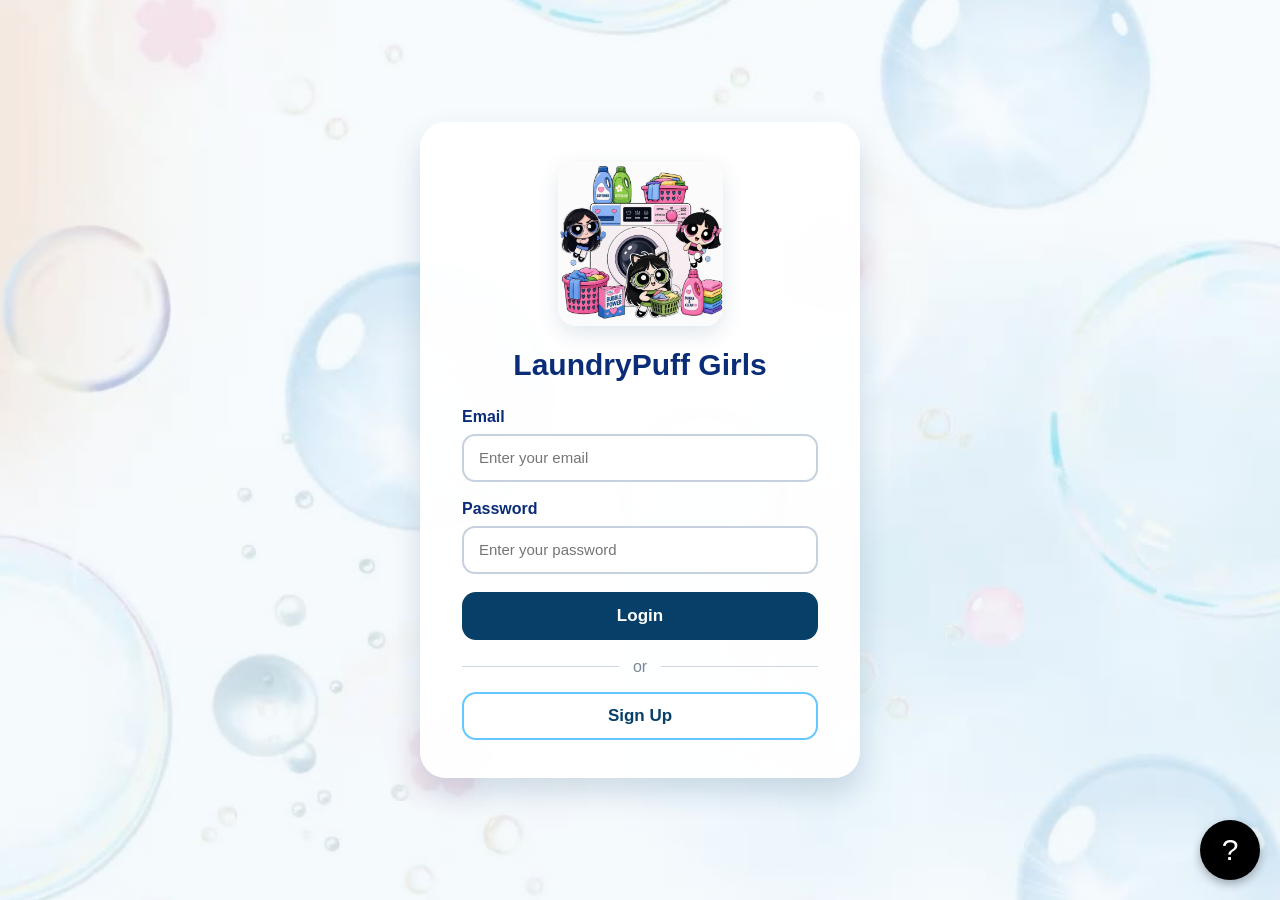
<file: index.html>
<!DOCTYPE html>
<html lang="en">
<head>
  <meta charset="UTF-8">
  <meta name="viewport" content="width=device-width, initial-scale=1.0">
  <title>LaundryPuff Girls - Login</title>
  <link rel="stylesheet" href="style.css">
</head>
<body>
  <main class="auth-page">
    <section class="auth-card">
      <div class="logo-wrap">
        <img src="images-logo.jpg" alt="LaundryPuff Girls Logo" class="logo-img">
      </div>

      <h1>LaundryPuff Girls</h1>
      <div id="loginMessage" class="message"></div>

      <form id="loginForm">
        <label for="loginEmail">Email</label>
        <input type="email" id="loginEmail" placeholder="Enter your email" required>

        <label for="loginPassword">Password</label>
        <input type="password" id="loginPassword" placeholder="Enter your password" required>

        <button type="submit">Login</button>
      </form>

      <div class="divider">or</div>
      <a href="signup.html" class="auth-btn outline">Sign Up</a>
    </section>
  </main>

  <script src="app.js"></script>
  <button class="help-btn" onclick="showHelp()">?</button>
</body>
</html>
</file>
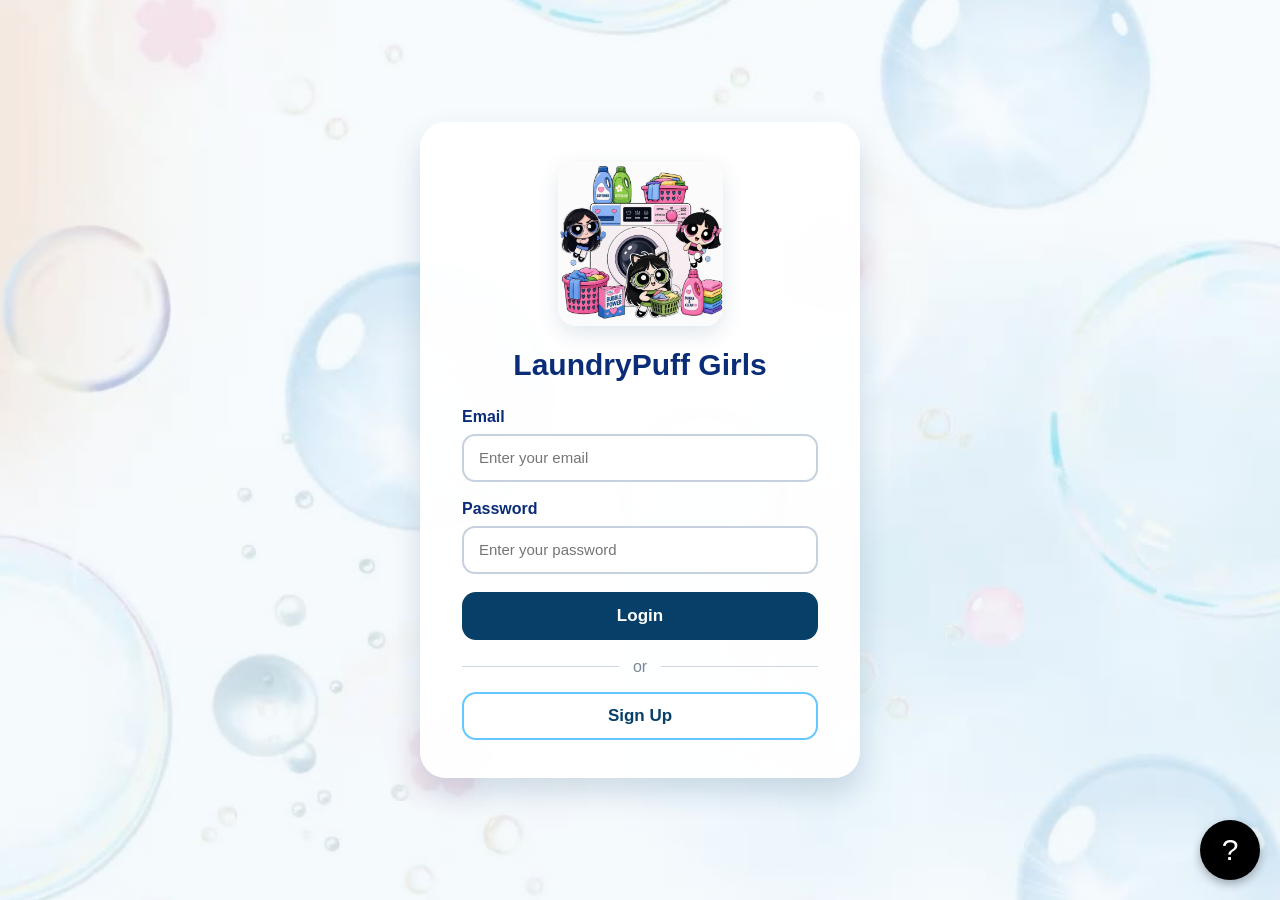
<file: addcustomer.html>
<!DOCTYPE html>
<html lang="en">
<head>
  <meta charset="UTF-8">
  <meta name="viewport" content="width=device-width, initial-scale=1.0">
  <title>LaundryPuff Girls - Add Customer</title>
  <link rel="stylesheet" href="style.css">
</head>
<body>
  <header class="header">
    <img src="images-logo.jpg" alt="LaundryPuff Girls Logo" class="header-logo">
    <h1>LaundryPuff Girls</h1>
  </header>

  <div class="layout">
    <aside class="sidebar">
      <nav class="menu">
        <a href="homepage.html" class="active">Home Page</a>
        <a href="machine.html">Machine</a>
        <a href="customerhistory.html">Customer History</a>
        <a href="services.html">Services</a>
      </nav>
      <div class="logout">
        <a href="#" onclick="logout()">Log Out</a>
      </div>
    </aside>

    <main class="main">
      <section class="panel form-box">
        <div class="panel-header">
          <h2 id="formTitle">Add Customer</h2>
        </div>

        <div id="customerMessage" class="message"></div>

        <form id="customerForm">
          <div class="form-grid">
            <div class="form-group">
              <label for="customerName">Customer Name</label>
              <input type="text" id="customerName" class="form-control" required>
            </div>

            <div class="form-group">
              <label for="customerAddress">Address</label>
              <input type="text" id="customerAddress" class="form-control" required>
            </div>

            <div class="form-group">
              <label for="customerService">Service</label>
              <select id="customerService" class="form-control" required>
                <option value="">Select service</option>
                <optgroup label="Giant Services">
                  <option value="Giant - Wash">Giant - Wash</option>
                  <option value="Giant - Dry">Giant - Dry</option>
                  <option value="Giant - Fold">Giant - Fold</option>
                  <option value="Giant - Basic Package">Giant - Basic Package</option>
                  <option value="Giant - Premium Package">Giant - Premium Package</option>
                </optgroup>
                <optgroup label="Titan Services">
                  <option value="Titan - Wash">Titan - Wash</option>
                  <option value="Titan - Dry">Titan - Dry</option>
                  <option value="Titan - Fold">Titan - Fold</option>
                  <option value="Titan - Basic Package">Titan - Basic Package</option>
                  <option value="Titan - Premium Package">Titan - Premium Package</option>
                </optgroup>
              </select>
            </div>

            <div class="form-group">
              <label for="contactNo">Contact No.</label>
              <input type="tel" id="contactNo" class="form-control" placeholder="+63 9XXXXXXXXX" maxlength="13" inputmode="numeric" required>
            </div>

            <div class="form-group">
              <label for="customerKg">Weight (kg)</label>
              <input type="number" id="customerKg" class="form-control" min="1" step="1" required>
              <div id="kgNote" class="form-note"></div>
            </div>

            <div class="form-group">
              <label for="dateIn">Date In</label>
              <input type="date" id="dateIn" class="form-control" required>
            </div>

            <div class="form-group">
              <label for="dateOut">Date Out</label>
              <input type="date" id="dateOut" class="form-control">
            </div>

            <div class="form-group">
              <label for="paymentPreview">Auto Payment</label>
              <input type="text" id="paymentPreview" class="form-control" readonly>
            </div>

            <div class="form-group">
              <label for="detergent">Detergent</label>
              <select id="detergent" class="form-control">
                <option value="">None</option>
                <option value="Ariel Twin Pack">Ariel Twin Pack - ₱20</option>
                <option value="Breeze Twin Pack">Breeze Twin Pack - ₱20</option>
                <option value="Surf">Surf - ₱15</option>
                <option value="Champion Detergent">Champion Detergent - ₱15</option>
              </select>
            </div>

            <div class="form-group">
              <label for="detergentQty">Detergent Quantity</label>
              <input type="number" id="detergentQty" class="form-control" min="0" step="1" value="0">
            </div>

            <div class="form-group">
              <label for="fabcon">Fabcon / Fabric Conditioner</label>
              <select id="fabcon" class="form-control">
                <option value="">None</option>
                <option value="Downy">Downy - ₱15</option>
                <option value="Champion Fabcon">Champion Fabcon - ₱15</option>
                <option value="Del">Del - ₱10</option>
                <option value="Calla">Calla - ₱10</option>
                <option value="Surf Fabcon">Surf Fabcon - ₱10</option>
              </select>
            </div>

            <div class="form-group">
              <label for="fabconQty">Fabcon Quantity</label>
              <input type="number" id="fabconQty" class="form-control" min="0" step="1" value="0">
            </div>

            <div class="form-group">
              <label for="paymentStatus">Payment Status</label>
              <select id="paymentStatus" class="form-control" required>
                <option value="Unpaid">Unpaid</option>
                <option value="Paid">Paid</option>
              </select>
            </div>

            <div class="form-group">
              <label for="orderStatus">Laundry Status</label>
              <select id="orderStatus" class="form-control" required>
                <option value="Pending">Pending</option>
                <option value="In Progress">In Progress</option>
                <option value="Completed">Completed</option>
              </select>
            </div>
          </div>

          <div class="form-actions">
            <button type="submit" id="saveCustomerBtn" class="btn btn-primary">Save</button>
            <a href="homepage.html" class="btn btn-light">Cancel</a>
          </div>
        </form>
      </section>
    </main>
  </div>

  <script src="app.js"></script>
</body>
</html>
</file>
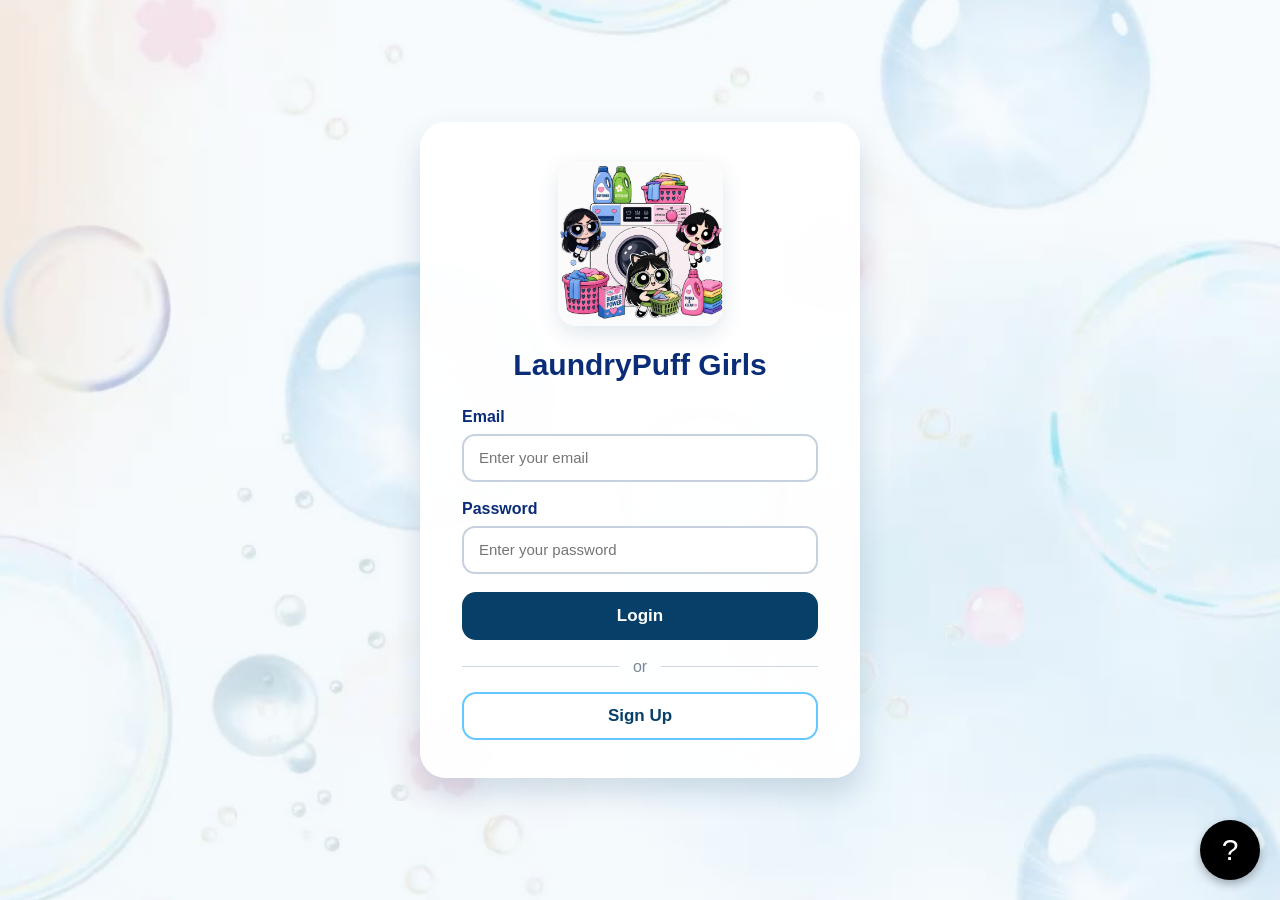
<file: customerhistory.html>
<!DOCTYPE html>
<html lang="en">
<head>
  <meta charset="UTF-8">
  <meta name="viewport" content="width=device-width, initial-scale=1.0">
  <title>LaundryPuff Girls - Customer History</title>
  <link rel="stylesheet" href="style.css">
  <link rel="stylesheet" href="https://cdnjs.cloudflare.com/ajax/libs/font-awesome/6.5.1/css/all.min.css">
</head>
<body>
  <header class="header">
    <img src="images-logo.jpg" alt="LaundryPuff Girls Logo" class="header-logo">
    <h1>LaundryPuff Girls</h1>
  </header>

  <div class="layout">
    <aside class="sidebar">
      <nav class="menu">
      <a href="homepage.html" class="nav-link">
        <i class="fa-solid fa-house"></i>
        <span>Home Page</span>
      </a>
      <a href="machine.html" class="nav-link">
        <i class="fa-solid fa-gear"></i>
        <span>Machine</span>
      </a>
      <a href="customerhistory.html" class="nav-link active">
        <i class="fa-solid fa-clock-rotate-left"></i>
        <span>Customer History</span>
      </a>
      <a href="services.html" class="nav-link">
        <i class="fa-solid fa-list"></i>
        <span>Services</span>
      </a>
    </nav>
    <div class="logout">
      <a href="#" onclick="logout()" class="nav-link">
        <i class="fa-solid fa-right-from-bracket"></i>
        <span>Log Out</span>
      </a>
    </div>
    </aside>

    <main class="main">
      <section class="panel">
        <div class="panel-header">
          <h2>Customer History</h2>
        </div>

        <input type="text" id="searchHistory" class="search-box" placeholder="Search completed paid records...">

        <div class="table-wrap">
          <table>
            <thead>
              <tr>
                <th>Customer</th>
                <th>Service</th>
                <th>KG</th>
                <th>Date In</th>
                <th>Date Out</th>
                <th>Payment</th>
                <th>Detergent</th>
                <th>Fabcon</th>
                <th>Paid?</th>
                <th>Status</th>
              </tr>
            </thead>
            <tbody id="historyTableBody"></tbody>
          </table>
        </div>
      </section>
    </main>
  </div>

  <script src="app.js"></script>
</body>
</html>
</file>
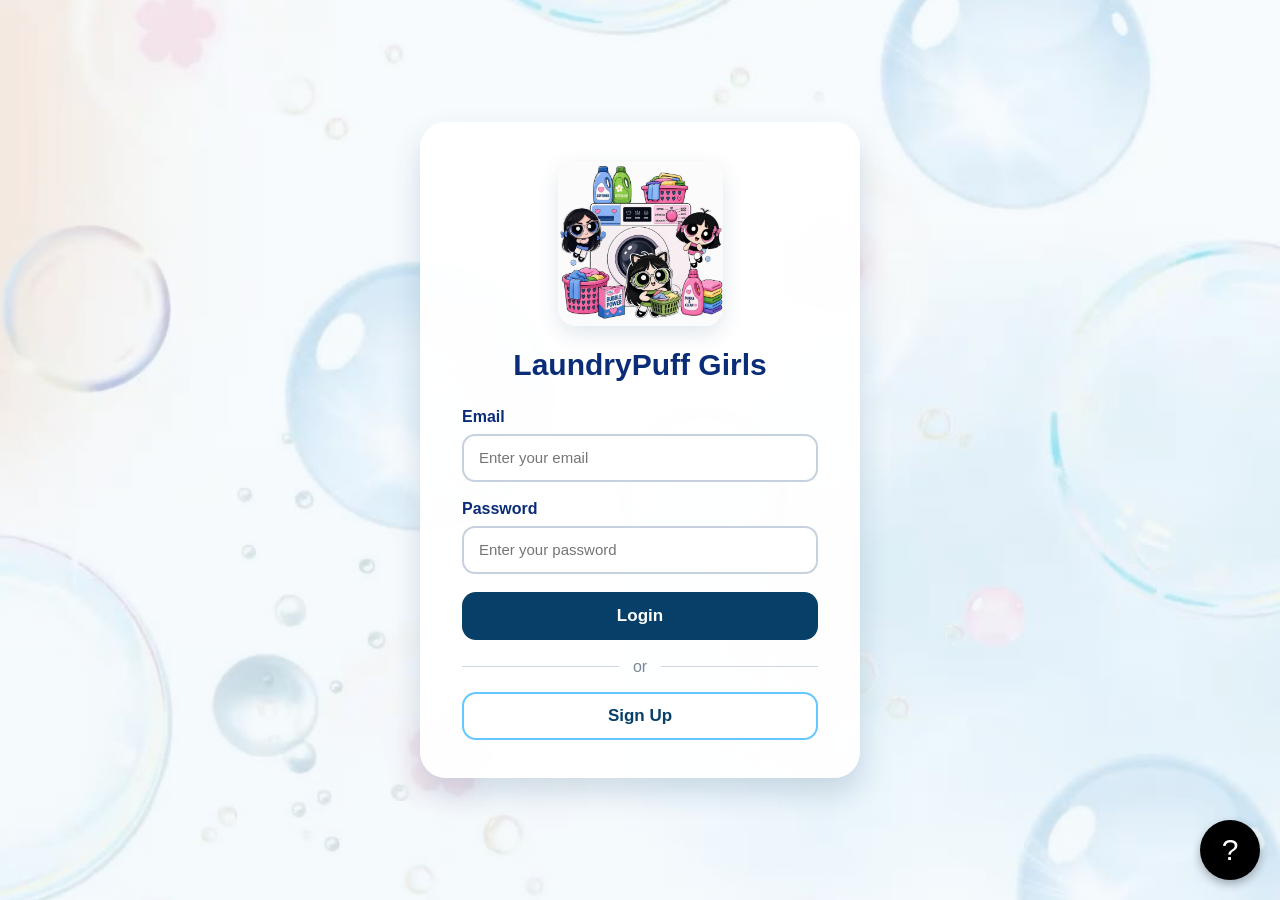
<file: homepage.html>
<!DOCTYPE html>
<html lang="en">
<head>
  <meta charset="UTF-8">
  <meta name="viewport" content="width=device-width, initial-scale=1.0">
  <title>LaundryPuff Girls - Home Page</title>
  <link rel="stylesheet" href="style.css">
  <link rel="stylesheet" href="https://cdnjs.cloudflare.com/ajax/libs/font-awesome/6.5.1/css/all.min.css">
</head>
<body>
  <header class="header">
    <img src="images-logo.jpg" alt="LaundryPuff Girls Logo" class="header-logo">
    <h1>LaundryPuff Girls</h1>
  </header>

  <div class="layout">
    <aside class="sidebar">
      <nav class="menu">
      <a href="homepage.html" class="nav-link active">
        <i class="fa-solid fa-house"></i>
        <span>Home Page</span>
      </a>
      <a href="machine.html" class="nav-link">
        <i class="fa-solid fa-gear"></i>
        <span>Machine</span>
      </a>
      <a href="customerhistory.html" class="nav-link">
        <i class="fa-solid fa-clock-rotate-left"></i>
        <span>Customer History</span>
      </a>
      <a href="services.html" class="nav-link">
        <i class="fa-solid fa-list"></i>
        <span>Services</span>
      </a>
    </nav>
    <div class="logout">
      <a href="#" onclick="logout()" class="nav-link">
        <i class="fa-solid fa-right-from-bracket"></i>
        <span>Log Out</span>
      </a>
    </div>
    </aside>

    <main class="main">
      <section class="panel">
        <div class="panel-header">
          <h2>Welcome to Home Page!</h2>
          <a href="addcustomer.html" class="btn btn-light">+ Add Customer</a>
        </div>

        <input type="text" id="searchCustomers" class="search-box" placeholder="Search customers...">

        <div class="table-wrap">
          <table>
            <thead>
              <tr>
                <th>Customer</th>
                <th>Address</th>
                <th>Service</th>
                <th>Contact</th>
                <th>KG</th>
                <th>Date In</th>
                <th>Date Out</th>
                <th>Payment</th>
                <th>Detergent</th>
                <th>Fabcon</th>
                <th>Paid?</th>
                <th>Status</th>
                <th>Action</th>
              </tr>
            </thead>
            <tbody id="customersTableBody"></tbody>
          </table>
        </div>
      </section>
    </main>
  </div>

  <!-- Quick Payment Status Modal -->
  <div id="paymentModal" class="modal">
    <section class="modal-card">
      <h3 style="font-weight: 900; color: #102d4a;">Payment Status</h3>
      <div class="form-group">
        <select id="quickPaymentStatus" class="form-control" style="margin-bottom: 20px;">
          <option value="Unpaid">Unpaid</option>
          <option value="Paid">Paid</option>
        </select>
      </div>
      <div class="form-actions" style="margin-top: 10px;">
        <button id="savePaymentBtn" class="btn btn-primary">Save</button>
        <button id="closePaymentModal" class="btn btn-light">Cancel</button>
      </div>
    </section>
  </div>

  <script src="app.js"></script>
</body>
</html>
</file>
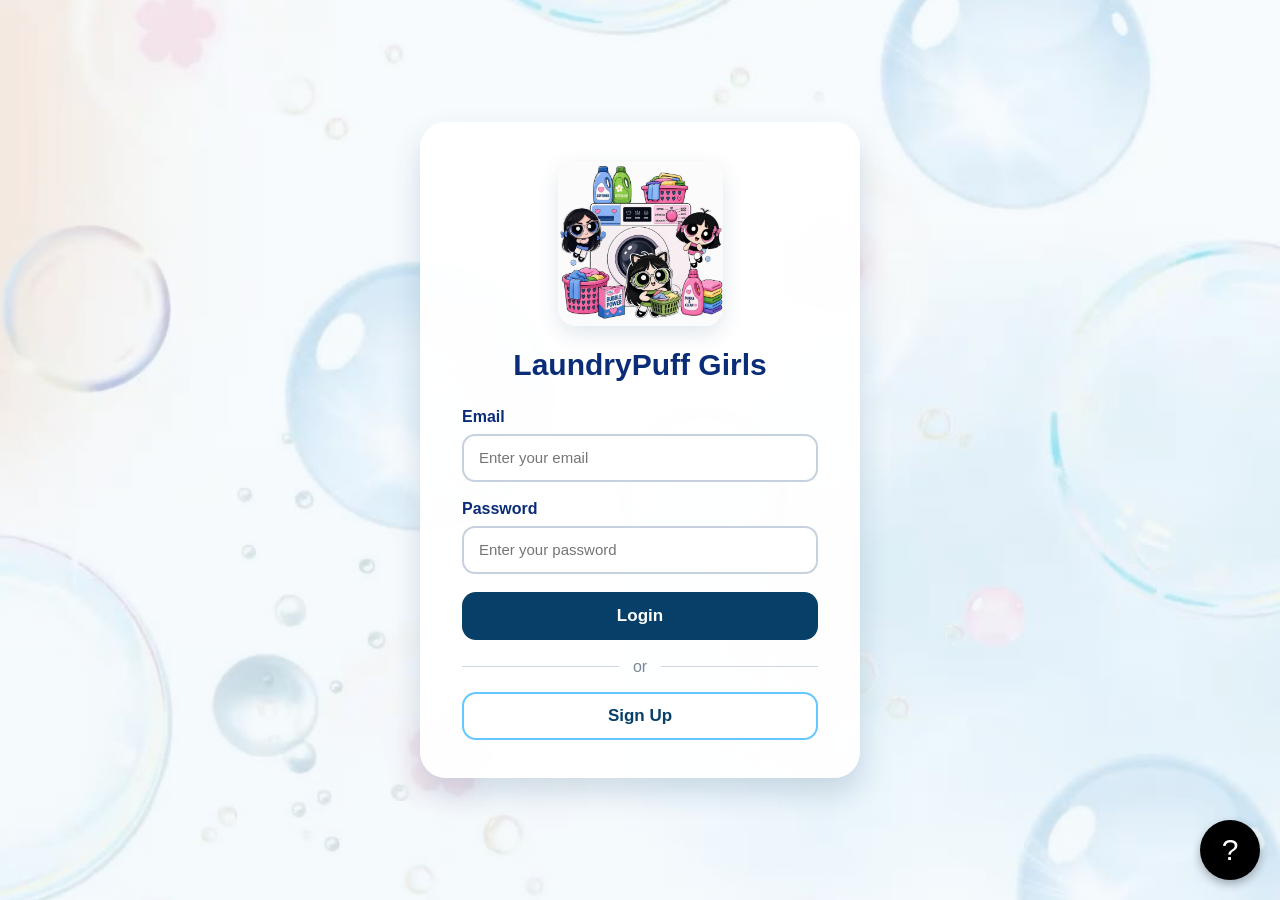
<file: machine.html>
<!DOCTYPE html>
<html lang="en">
<head>
  <meta charset="UTF-8">
  <meta name="viewport" content="width=device-width, initial-scale=1.0">
  <title>LaundryPuff Girls - Machine</title>
  <link rel="stylesheet" href="style.css">
  <link rel="stylesheet" href="https://cdnjs.cloudflare.com/ajax/libs/font-awesome/6.5.1/css/all.min.css">
  <link href="https://fonts.googleapis.com/icon?family=Material+Icons" rel="stylesheet">
</head>
<body>
  <header class="header">
    <img src="images-logo.jpg" alt="LaundryPuff Girls Logo" class="header-logo">
    <h1>LaundryPuff Girls</h1>
  </header>

  <div class="layout">
    <aside class="sidebar">
      <nav class="menu">
      <a href="homepage.html" class="nav-link">
        <i class="fa-solid fa-house"></i>
        <span>Home Page</span>
      </a>
      <a href="machine.html" class="nav-link active">
        <i class="fa-solid fa-gear"></i>
        <span>Machine</span>
      </a>
      <a href="customerhistory.html" class="nav-link">
        <i class="fa-solid fa-clock-rotate-left"></i>
        <span>Customer History</span>
      </a>
      <a href="services.html" class="nav-link">
        <i class="fa-solid fa-list"></i>
        <span>Services</span>
      </a>
    </nav>
    <div class="logout">
      <a href="#" onclick="logout()" class="nav-link">
        <i class="fa-solid fa-right-from-bracket"></i>
        <span>Log Out</span>
      </a>
    </div>
    </aside>

    <main class="main">
      <section class="panel">
        <div class="panel-header">
          <h2>Machine Status</h2>
          <button id="openMachineModal" class="btn btn-light">+ Add Machine</button>
        </div>

        <div id="machineGrid" class="machine-grid"></div>
      </section>
    </main>
  </div>

  <div id="machineModal" class="modal">
    <section class="modal-card">
      <h3>Add New Machine</h3>
      <form id="machineForm">
        <div class="form-group">
          <label for="machineName">Machine Name</label>
          <input type="text" id="machineName" class="form-control" placeholder="Example: Giant Machine 2" required>
        </div>

        <div class="form-group">
          <label for="machineModel">Model</label>
          <input type="text" id="machineModel" class="form-control" placeholder="Example: Giant Washer" required>
        </div>

        <div class="form-group">
          <label for="machineType">Machine Type / Capacity</label>
          <select id="machineType" class="form-control" required>
            <option value="Giant">Giant - 4-7kg</option>
            <option value="Titan">Titan - 6-12kg</option>
          </select>
        </div>

        <div class="form-group">
          <label for="machineStatus">Status</label>
          <select id="machineStatus" class="form-control" required>
            <option value="Available">Available</option>
            <option value="In Use">In Use</option>
            <option value="Maintenance">Maintenance</option>
          </select>
        </div>

        <div class="form-actions">
          <button type="submit" class="btn btn-primary">Add Machine</button>
          <button type="button" id="closeMachineModal" class="btn btn-light">Cancel</button>
        </div>
      </form>
    </section>
  </div>

  <script src="app.js"></script>
</body>
</html>
</file>
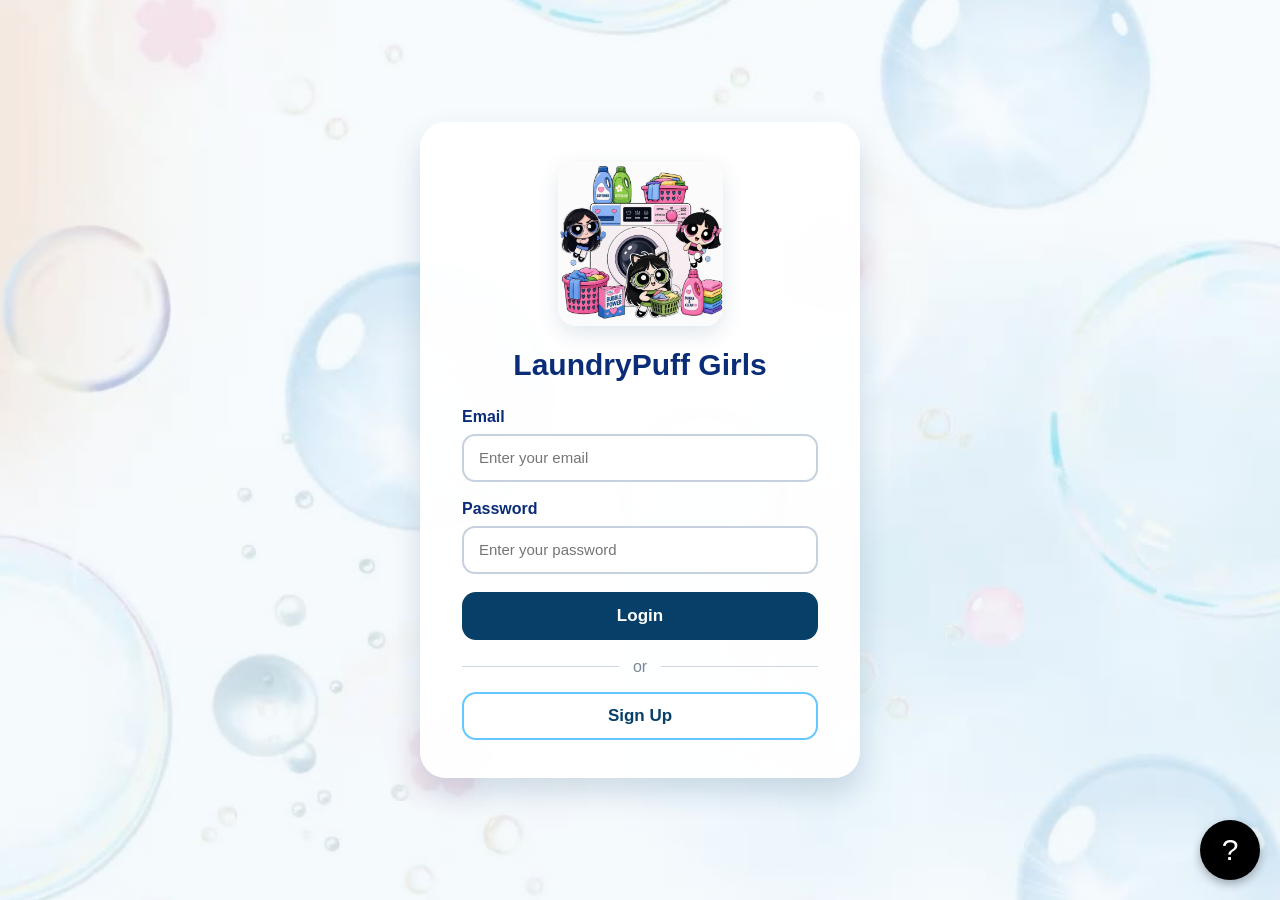
<file: services.html>
<!DOCTYPE html>
<html lang="en">
<head>
  <meta charset="UTF-8">
  <meta name="viewport" content="width=device-width, initial-scale=1.0">
  <title>LaundryPuff Girls - Services</title>
  <link rel="stylesheet" href="style.css">
  <link rel="stylesheet" href="https://cdnjs.cloudflare.com/ajax/libs/font-awesome/6.5.1/css/all.min.css">
  <link href="https://fonts.googleapis.com/icon?family=Material+Icons" rel="stylesheet">
</head>
<body>
  <header class="header">
    <img src="images-logo.jpg" alt="LaundryPuff Girls Logo" class="header-logo">
    <h1>LaundryPuff Girls</h1>
  </header>

  <div class="layout">
    <aside class="sidebar">
      <nav class="menu">
      <a href="homepage.html" class="nav-link">
        <i class="fa-solid fa-house"></i>
        <span>Home Page</span>
      </a>
      <a href="machine.html" class="nav-link">
        <i class="fa-solid fa-gear"></i>
        <span>Machine</span>
      </a>
      <a href="customerhistory.html" class="nav-link">
        <i class="fa-solid fa-clock-rotate-left"></i>
        <span>Customer History</span>
      </a>
      <a href="services.html" class="nav-link active">
        <i class="fa-solid fa-list"></i>
        <span>Services</span>
      </a>
    </nav>
    <div class="logout">
      <a href="#" onclick="logout()" class="nav-link">
        <i class="fa-solid fa-right-from-bracket"></i>
        <span>Log Out</span>
      </a>
    </div>
    </aside>

    <main class="main">
      <section class="panel">
        <div class="panel-header">
          <h2>Services</h2>
        </div>

        <div id="servicesGrid" class="services-grid"></div>
      </section>
    </main>
  </div>

  <script src="app.js"></script>
</body>
</html>
</file>
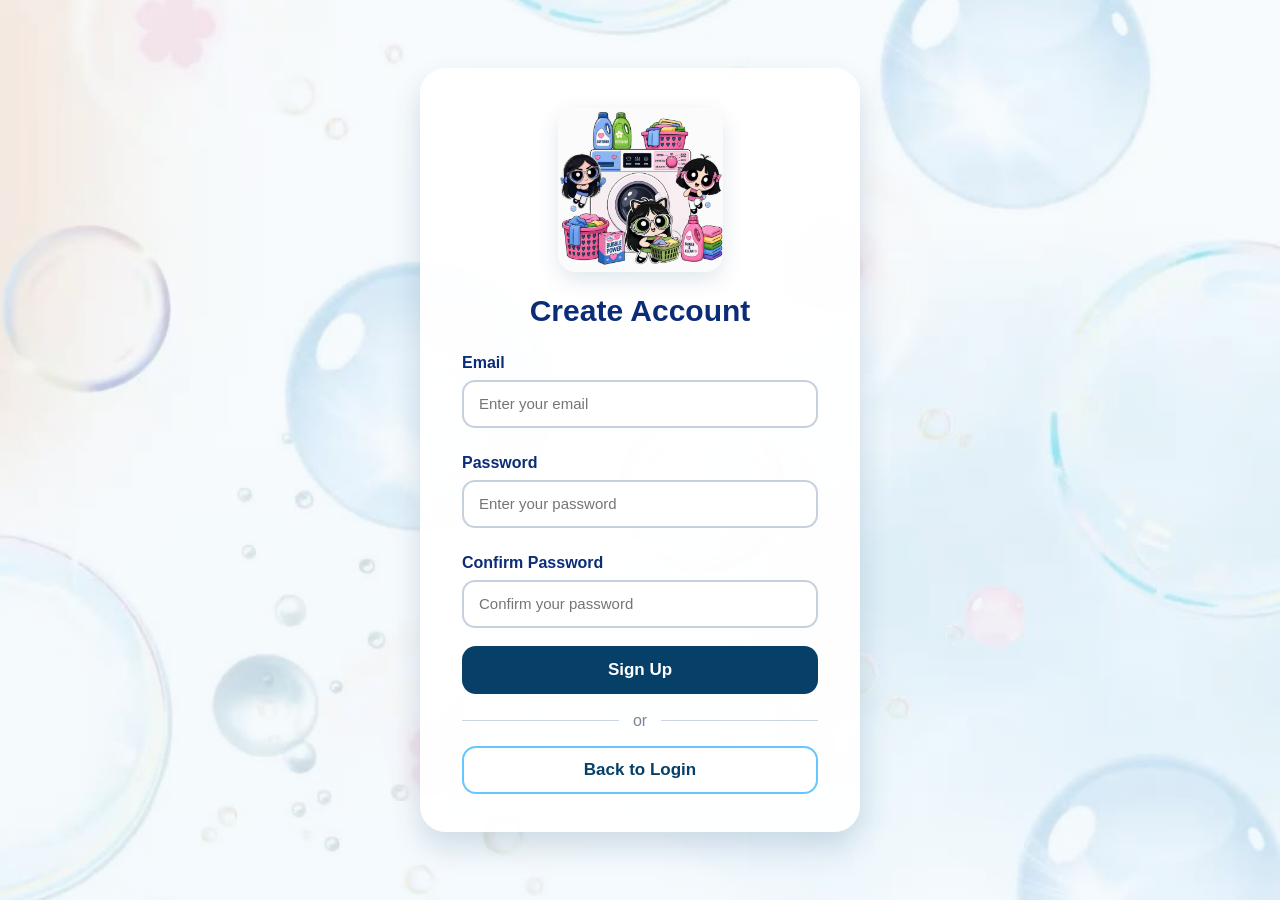
<file: signup.html>
<!DOCTYPE html>
<html lang="en">
<head>
  <meta charset="UTF-8">
  <meta name="viewport" content="width=device-width, initial-scale=1.0">
  <title>LaundryPuff Girls - Sign Up</title>
  <link rel="stylesheet" href="style.css">
</head>
<body>
  <main class="auth-page">
    <section class="auth-card">
      <div class="logo-wrap">
        <img src="images-logo.jpg" alt="LaundryPuff Girls Logo" class="logo-img">
      </div>

      <h1>Create Account</h1>
      <div id="signupMessage" class="message"></div>

      <form id="signupForm">
<label for="signupEmail">Email</label>
        <input type="email" id="signupEmail" placeholder="Enter your email" required>
<label for="signupPassword">Password</label>
        <input type="password" id="signupPassword" placeholder="Enter your password" required>

        <label for="signupConfirmPassword">Confirm Password</label>
        <input type="password" id="signupConfirmPassword" placeholder="Confirm your password" required>

        <button type="submit">Sign Up</button>
      </form>

      <div class="divider">or</div>
      <a href="index.html" class="auth-btn outline">Back to Login</a>
    </section>
  </main>

  <script src="app.js"></script>
</body>
</html>
</file>
<file: style.css>
:root {
  --navy: #063f68;
  --navy-dark: #032f4e;
  --blue: #bfe3ff;
  --blue-soft: #eaf6ff;
  --pink: #ff8fc7;
  --green: #8dd36f;
  --white: #ffffff;
  --text: #17324d;
  --muted: #66788a;
  --border: #d4e9f8;
  --shadow: 0 14px 30px rgba(6, 63, 104, 0.16);
  --radius: 22px;
  --header-height: 92px;
  --sidebar-width: 290px;
}

* {
  margin: 0;
  padding: 0;
  box-sizing: border-box;
}

body {
  min-height: 100vh;
  font-family: Arial, Helvetica, sans-serif;
  color: var(--text);
  background: var(--blue-soft);
  overflow-x: hidden;
}

a {
  color: inherit;
  text-decoration: none;
}

button,
input,
select {
  font-family: inherit;
}

button {
  cursor: pointer;
}

.auth-page {
  min-height: 100vh;
  display: flex;
  justify-content: center;
  align-items: center;
  padding: 30px;
  background:
    linear-gradient(rgba(225, 240, 250, 0.25), rgba(225, 240, 250, 0.35)),
    url("bg.jpg");
  background-size: cover;
  background-position: center;
  background-repeat: no-repeat;
}

.auth-card {
  width: 440px;
  background: rgba(255, 255, 255, 0.96);
  border-radius: 26px;
  padding: 38px 42px;
  box-shadow: var(--shadow);
}

.logo-wrap {
  text-align: center;
  margin-bottom: 18px;
}

.logo-img {
  width: 165px;
  max-width: 70%;
  border-radius: 18px;
  object-fit: contain;
}

.auth-card h1 {
  text-align: center;
  color: #0b2d78;
  font-size: 30px;
  margin-bottom: 26px;
}

.auth-card label {
  display: block;
  color: #0b2d78;
  font-weight: 800;
  margin-bottom: 8px;
}

.auth-card input {
  width: 100%;
  height: 48px;
  margin-bottom: 18px;
  border: 2px solid #c7d0df;
  border-radius: 13px;
  padding: 0 15px;
  font-size: 15px;
  outline: none;
}

.auth-card input:focus,
.form-control:focus {
  border-color: #74c2ff;
  box-shadow: 0 0 0 4px rgba(116, 194, 255, 0.18);
}

.auth-btn,
.auth-card button {
  width: 100%;
  height: 48px;
  display: flex;
  align-items: center;
  justify-content: center;
  border: 0;
  border-radius: 14px;
  background: var(--navy);
  color: white;
  font-size: 17px;
  font-weight: 800;
}

.auth-btn.outline {
  margin-top: 16px;
  background: white;
  color: var(--navy);
  border: 2px solid #66c6ff;
}

.divider {
  display: flex;
  align-items: center;
  gap: 14px;
  color: #7b8797;
  margin: 18px 0 5px;
}

.divider::before,
.divider::after {
  content: "";
  height: 1px;
  flex: 1;
  background: #cdd6e3;
}

.message {
  display: none;
  margin-bottom: 16px;
  padding: 12px 14px;
  border-radius: 12px;
  font-size: 14px;
  font-weight: 700;
}

.message.show {
  display: block;
}

.message.error {
  color: #a4262c;
  background: #ffe7ea;
  border: 1px solid #ffc1c7;
}

.message.success {
  color: #116b2f;
  background: #e7f8ed;
  border: 1px solid #bde9c9;
}

.header {
  min-height: var(--header-height);
  background: var(--navy);
  color: white;
  display: flex;
  align-items: center;
  gap: 18px;
  padding: 14px 58px;
  box-shadow: 0 4px 15px rgba(0, 0, 0, 0.15);
  position: fixed;
  top: 0;
  left: 0;
  right: 0;
  z-index: 90;
}

.header-logo {
  width: 62px;
  height: 62px;
  object-fit: contain;
  border-radius: 14px;
  background: white;
}

.header h1 {
  font-size: 31px;
  font-weight: 900;
}

.layout {
  display: flex;
  min-height: 100vh;
  padding-top: var(--header-height);
}

.sidebar {
  width: var(--sidebar-width);
  background: white;
  padding: 35px 18px;
  border-right: 1px solid var(--border);
  display: flex;
  flex-direction: column;
  justify-content: space-between;

  position: fixed;
  top: var(--header-height);
  left: 0;
  height: calc(100vh - var(--header-height));
  overflow: hidden;
  z-index: 80;
}

.menu a,
.logout a {
  display: flex;
  align-items: center;
  gap: 12px;
  min-height: 56px;
  color: var(--navy);
  font-weight: 900;
  padding: 15px 24px;
  margin-bottom: 10px;
  border-radius: 15px;
}

.menu a.active,
.menu a:hover,
.logout a:hover {
  background: var(--blue);
  box-shadow: 0 8px 18px rgba(6, 63, 104, 0.16);
}

.logout {
  padding-top: 18px;
  border-top: 1px solid #ddd;
}

.main {
  flex: 1;
  padding: 38px 44px;
  background: linear-gradient(180deg, #eef8ff, #eaf6ff);
  margin-left: var(--sidebar-width);
  min-height: calc(100vh - var(--header-height));
  display: flex;
  justify-content: center;
  box-sizing: border-box;
}

.panel {
  width: 100%;
  max-width: 1220px;
  min-height: 540px;
  margin: 0 auto;
  background: white;
  border-radius: var(--radius);
  padding: 38px;
  box-shadow: var(--shadow);
}

.panel-header {
  display: flex;
  justify-content: space-between;
  align-items: center;
  gap: 20px;
  margin-bottom: 28px;
}

.panel h2 {
  color: var(--navy);
  font-size: 30px;
  font-weight: 900;
}

.btn {
  display: inline-flex;
  align-items: center;
  justify-content: center;
  gap: 8px;
  min-height: 46px;
  border: 0;
  border-radius: 13px;
  padding: 12px 22px;
  font-size: 16px;
  font-weight: 900;
}

.btn-primary {
  color: white;
  background: var(--navy);
}

.btn-light {
  color: var(--navy);
  background: #dceeff;
  border: 1px solid #9dd2f8;
}

.btn-pink {
  color: white;
  background: var(--pink);
}

.btn-danger {
  color: white;
  background: #df4d5f;
}

.btn:hover {
  transform: translateY(-1px);
  filter: brightness(0.98);
}

.search-box {
  width: 100%;
  height: 58px;
  border: 1px solid #9eb9cc;
  border-radius: 16px;
  padding: 0 24px;
  font-size: 18px;
  outline: none;
  margin-bottom: 24px;
}

.form-box {
  width: min(900px, 100%);
  margin: 0 auto;
}

.form-grid {
  display: grid;
  grid-template-columns: repeat(2, minmax(0, 1fr));
  gap: 18px 22px;
}

.form-group label {
  display: block;
  color: var(--navy);
  font-weight: 900;
  margin-bottom: 8px;
}

.form-control {
  width: 100%;
  min-height: 48px;
  border: 1px solid #b8c8d6;
  border-radius: 12px;
  padding: 0 14px;
  font-size: 15px;
  background: white;
  outline: none;
}

.form-note {
  min-height: 18px;
  margin-top: 6px;
  color: var(--muted);
  font-size: 13px;
  font-weight: 700;
}

.form-actions {
  display: flex;
  gap: 14px;
  margin-top: 26px;
}

.table-wrap {
  overflow-x: auto;
}

table {
  width: 100%;
  min-width: 1000px;
  border-collapse: separate;
  border-spacing: 0 12px;
}

th,
td {
  padding: 15px 16px;
  text-align: left;
  font-size: 14px;
}

th {
  color: var(--navy);
  font-weight: 900;
  background: linear-gradient(180deg, #f7fbff, #eef6fc);
  border-top: 1px solid var(--border);
  border-bottom: 1px solid var(--border);
}

td {
  color: #25313d;
  background: linear-gradient(180deg, #ffffff, #f6fbff);
  border-top: 1px solid #e1f1fb;
  border-bottom: 1px solid #e1f1fb;
}

th:first-child,
td:first-child {
  border-left: 1px solid var(--border);
  border-radius: 14px 0 0 14px;
}

th:last-child,
td:last-child {
  border-right: 1px solid var(--border);
  border-radius: 0 14px 14px 0;
}

.badge {
  display: inline-flex;
  align-items: center;
  padding: 6px 10px;
  border-radius: 999px;
  font-size: 12px;
  font-weight: 900;
}

.badge.paid,
.badge.done,
.badge.available {
  color: #116b2f;
  background: #dff7e6;
}

.badge.unpaid,
.badge.pending {
  color: #9a3a00;
  background: #fff1d8;
}

.badge.progress,
.badge.use {
  color: #174575;
  background: #dceeff;
}

.badge.maintenance {
  color: #9b1c31;
  background: #ffe0e7;
}

.empty-state {
  padding: 38px;
  text-align: center;
  color: var(--muted);
  font-weight: 800;
}

.machine-grid,
.services-grid {
  display: grid;
  grid-template-columns: repeat(auto-fit, minmax(245px, 1fr));
  gap: 24px;
}

.machine-card,
.service-card {
  position: relative;
  background: #f7fbff;
  border: 1px solid var(--border);
  border-radius: 18px;
  padding: 24px;
  box-shadow: 0 10px 18px rgba(0, 0, 0, 0.08);
}

.card-top {
  display: flex;
  align-items: center;
  gap: 15px;
  margin-bottom: 18px;
}

.card-icon {
  width: 58px;
  height: 58px;
  display: flex;
  align-items: center;
  justify-content: center;
  flex-shrink: 0;
  border-radius: 50%;
  background: white;
  border: 2px solid #dceeff;
  font-size: 28px;
}

.machine-card h3,
.service-card h3 {
  color: #102d4a;
  font-size: 19px;
  margin-bottom: 4px;
}

.machine-card p,
.service-card p {
  color: var(--muted);
  font-weight: 700;
  margin-bottom: 8px;
}

.machine-actions {
  display: flex;
  flex-wrap: wrap;
  gap: 8px;
  margin-top: 18px;
}

.machine-actions button {
  flex: 1;
  min-width: 90px;
  min-height: 38px;
  border-radius: 10px;
  border: 1px solid #c7dceb;
  background: white;
  font-weight: 900;
  color: var(--navy);
}

.machine-actions button.active {
  color: white;
  background: var(--navy);
}

.delete-machine {
  position: absolute;
  top: 14px;
  right: 14px;
  border: 0;
  background: #ffe0e7;
  color: #b52d42;
  border-radius: 999px;
  padding: 7px 10px;
  font-weight: 900;
}

.service-card {
  text-align: center;
}

.service-card .card-icon {
  margin: 0 auto 14px;
}

.price {
  color: var(--navy) !important;
  font-size: 24px;
  font-weight: 900 !important;
}

.modal {
  display: none;
  position: fixed;
  inset: 0;
  z-index: 100;
  align-items: center;
  justify-content: center;
  padding: 22px;
  background: rgba(0, 0, 0, 0.42);
}

.modal.show {
  display: flex;
}

.modal-card {
  width: min(560px, 100%);
  max-height: 88vh;
  overflow-y: auto;
  background: white;
  border-radius: 20px;
  padding: 30px;
  box-shadow: 0 18px 50px rgba(0, 0, 0, 0.25);
}

.modal-card h3 {
  color: var(--navy);
  font-size: 25px;
  margin-bottom: 20px;
}

@media (max-width: 820px) {
  .header {
    padding: 14px 24px;
  }

  .layout {
    display: block;
  }

  .sidebar {
    width: 100%;
    position: static;
    top: auto;
    left: auto;
    height: auto;
  }

  .main {
    width: 100%;
    display: block;
    padding: 24px;
    margin-left: 0;
  }

  .panel-header,
  .form-actions {
    flex-direction: column;
    align-items: flex-start;
  }

  .form-grid {
    grid-template-columns: 1fr;
  }
}


.menu a::before,
.logout a::before {
  content: "";
  width: 10px;
  height: 10px;
  border-radius: 50%;
  background: #bfe3ff;
  border: 2px solid #063f68;
  flex-shrink: 0;
}
.menu a.active::before,
.menu a:hover::before,
.logout a:hover::before {
  background: #063f68;
}
.card-icon {
  width: 70px;
  height: 70px;
  border-radius: 20px;
  background: #d9ebff;
  border: 2px solid #bdd8f7;

  display: flex;
  align-items: center;
  justify-content: center;

  color: #163f73;
  font-size: 32px;
}
.logo-img { box-shadow: 0 8px 22px rgba(6, 63, 104, 0.12); }
.header-logo { padding: 4px; }
.modal-card { width: min(620px, 100%); }
.machine-card { min-height: 230px; }
.form-group select, .form-group input { color: #17324d; }

#machineModal .modal-card {
  width: min(640px, 100%);
  padding: 34px 36px;
}

#machineForm {
  display: flex;
  flex-direction: column;
  gap: 18px;
}

#machineForm .form-group {
  margin-bottom: 0;
}

#machineForm .form-group label {
  display: block;
  margin-bottom: 8px;
  line-height: 1.3;
}

#machineForm .form-control {
  min-height: 50px;
}

#machineForm .form-actions {
  margin-top: 8px;
  display: flex;
  gap: 14px;
  align-items: center;
}

#machineForm .btn {
  min-width: 130px;
}

#signupForm label {
  margin-top: 8px;
}

@media (max-width: 700px) {
  #machineModal .modal-card {
    padding: 26px 22px;
  }

  #machineForm .form-actions {
    flex-direction: column;
    align-items: stretch;
  }

  #machineForm .btn {
    width: 100%;
  }
}

.help-btn {
  position: fixed;
  bottom: 20px;
  right: 20px;
  width: 60px;
  height: 60px;
  border-radius: 50%;
  border: none;
  background: black;
  color: white;
  font-size: 30px;
  cursor: pointer;
  box-shadow: 0 4px 10px rgba(0,0,0,0.3);
}

.help-btn:hover {
  transform: scale(1.1);
}

.nav-link {
  display: flex;
  align-items: center;
  gap: 14px;
}

.nav-link i {
  font-size: 18px;
  width: 20px;
}

.menu a::before {
  display: none;
  content: none;
}

.menu a {
  list-style: none;
}

.logout a::before {
  display: none;
  content: none;
}

.machine-icon .material-icons {
  font-size: 34px;
  color: #163f73;
}
</file>
